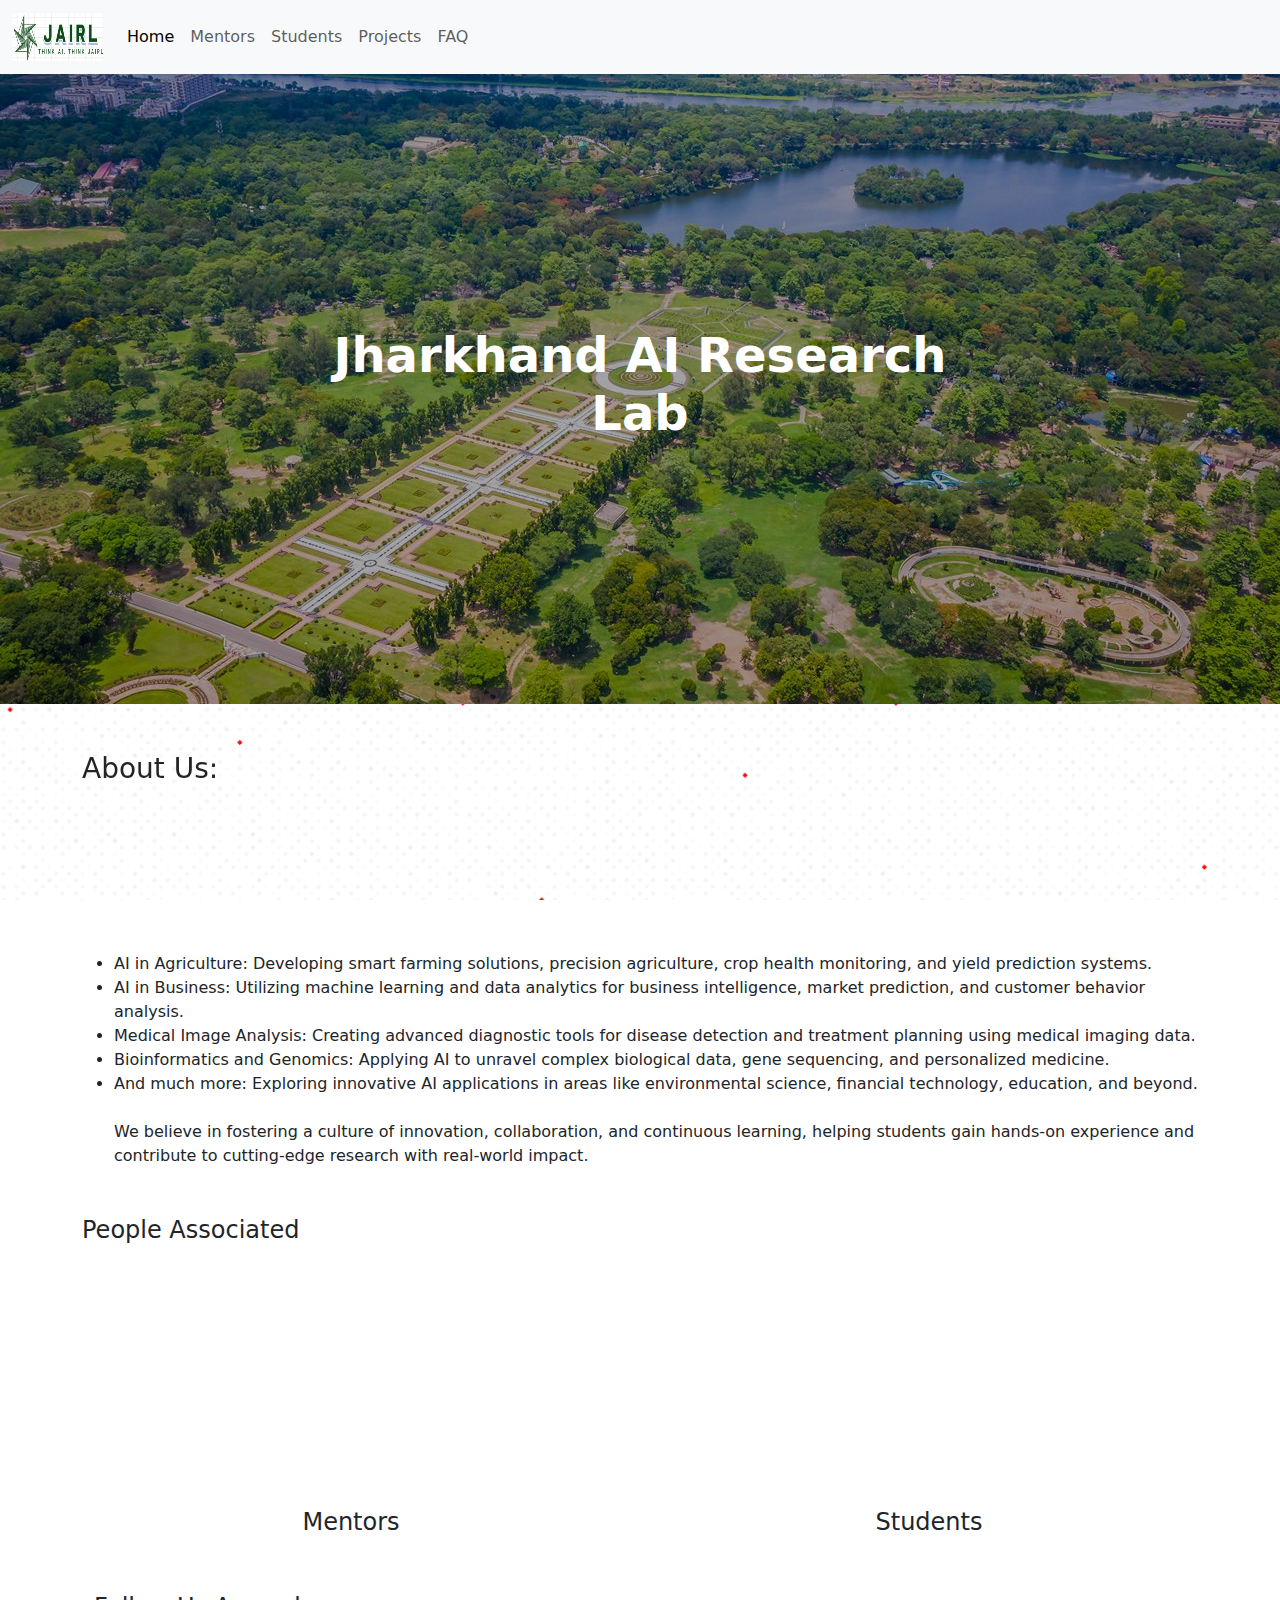
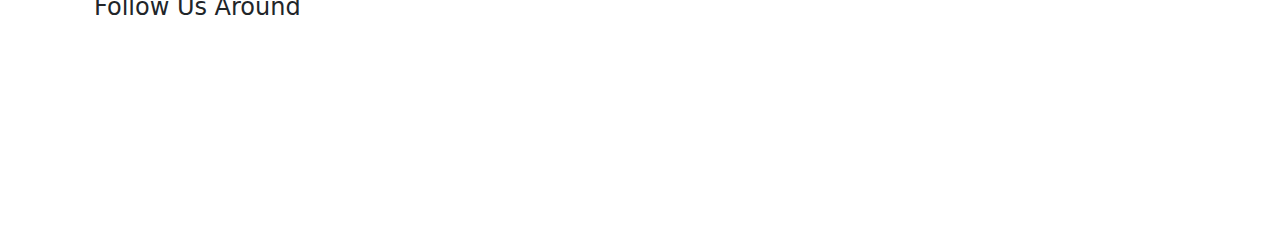
<file: index.html>
<!DOCTYPE html>
<html lang="en">
  <head>
    <meta charset="UTF-8" />
    <meta name="viewport" content="width=device-width, initial-scale=1.0" />
    <link rel="stylesheet" href="./CSS/normalize.css" />
    <link rel="stylesheet" href="./CSS/styles.css" />
    <link rel="icon" href="./images/SMAIlLOGO.png" type="image/png">
    <link
      href="https://cdn.jsdelivr.net/npm/bootstrap@5.3.3/dist/css/bootstrap.min.css"
      rel="stylesheet"
      integrity="sha384-QWTKZyjpPEjISv5WaRU9OFeRpok6YctnYmDr5pNlyT2bRjXh0JMhjY6hW+ALEwIH"
      crossorigin="anonymous"
    />
    <link href="https://unpkg.com/aos@2.3.1/dist/aos.css" rel="stylesheet" />
    <link rel="icon" type="image/x-icon" href="/images/logoNoBg.png" />
    <title>JAIRL | Home</title>
  </head>

  <body>
    <nav class="navbar navbar-expand-sm bg-body-tertiary sticky-top">
      <div class="container-fluid">
        <a class="navbar-brand" href="index.html"
          ><img src="./images/logoNoBg.png" alt="" width="91" height="48"
        /></a>
        <button
          class="navbar-toggler"
          type="button"
          data-bs-toggle="collapse"
          data-bs-target="#navbarNav"
          aria-controls="navbarNav"
          aria-expanded="false"
          aria-label="Toggle navigation"
        >
          <span class="navbar-toggler-icon"></span>
        </button>
        <div class="collapse navbar-collapse" id="navbarNav">
          <ul class="navbar-nav">
            <li class="nav-item">
              <a class="nav-link active" aria-current="page" href="index.html"
                >Home</a
              >
            </li>
            <li class="nav-item">
              <a class="nav-link" href="mentors.html">Mentors</a>
            </li>
            <li class="nav-item">
              <a class="nav-link" href="students.html">Students</a>
            </li>
			<li class="nav-item">
              <a class="nav-link" href="projects.html">Projects</a>
            </li>
            <li class="nav-item">
              <a class="nav-link" href="FAQ.html">FAQ</a>
            </li>
          </ul>
        </div>
      </div>
    </nav>
    <div class="banner-container position-relative text-center text-white">
      <img
        src="images/banner.jpg"
        class="img-fluid w-100 banner-img"
        alt="Banner"
      />
      <div
        class="banner-text position-absolute top-50 start-50 translate-middle"
      >
        <h1 class="fw-bold" style="font-size: 3rem;">Jharkhand AI Research Lab</h1>
      </div>
    </div>
    <div class="container aboutUsCont mt-5">
      <h3 class="h3" data-aos="fade-right">About Us:</h3>
      <p class="h5 lh-base" data-aos="fade-left">
       The Jharkhand AI Research Lab (JAIRL) is a collaborative, volunteer-powered initiative designed to empower students from universities across Jharkhand to explore and innovate in the rapidly evolving field of artificial intelligence. Our mission is to create a vibrant research ecosystem that bridges the gap between academia and industry by connecting passionate learners with expert mentors from around the globe.

At JAIRL, we focus on a wide range of interdisciplinary AI research, including:</p>
      <ul>
        <li>AI in Agriculture: Developing smart farming solutions, precision agriculture, crop health monitoring, and yield prediction systems.          </li>
        <li> AI in Business: Utilizing machine learning and data analytics for business intelligence, market prediction, and customer behavior analysis.</li>
        <li> Medical Image Analysis: Creating advanced diagnostic tools for disease detection and treatment planning using medical imaging data.</li>
        <li> Bioinformatics and Genomics: Applying AI to unravel complex biological data, gene sequencing, and personalized medicine.</li>
        <li> And much more: Exploring innovative AI applications in areas like environmental science, financial technology, education, and beyond.<br>
          <br>
        We believe in fostering a culture of innovation, collaboration, and continuous learning, helping students gain hands-on experience and contribute to cutting-edge research with real-world impact. </li>
      </ul>
  </div>

    <div class="container">
      <h4 class="h4 mt-5">People Associated</h4>

      <div class="row text-center align-items-center gap-3">
        <div class="col-sm">
          <p class="percentage" data-aos="zoom-out-right">
            8+
          </p>
          <h4 class="h4">Mentors</h4>
        </div>
        <div class="col-sm"> <p class="percentage"  data-aos="zoom-out-left"> 
         12+
        </p>
        <h4 class="h4">Students</h4></div>
        
    </div>
    <div class="socials container">
      <h4 class="h4 mt-5">Follow Us Around</h4>

      <div class="row text-center align-items-center justify-content-center gap-3">
        <div class="col-sm text-center align-items-center justify-content-center" data-aos="zoom-in">
          
        
              <img src="./images/linkedIn.png" width="150" alt="" />
              <p class="h4 mt-2">LinkedIn</p>
              <a href="https://www.linkedin.com/company/jharkhand-ai-research-lab/" class="socialLink">JAIRL</a>
            
         
        </div>
       
        
      </div>
    </div>
  </body>
  <script
    src="https://cdn.jsdelivr.net/npm/bootstrap@5.3.3/dist/js/bootstrap.bundle.min.js"
    integrity="sha384-YvpcrYf0tY3lHB60NNkmXc5s9fDVZLESaAA55NDzOxhy9GkcIdslK1eN7N6jIeHz"
    crossorigin="anonymous"
  ></script>
  <script src="https://unpkg.com/aos@2.3.1/dist/aos.js"></script>
  <script>
    
    AOS.init();
  </script>
  
</html>
</file>
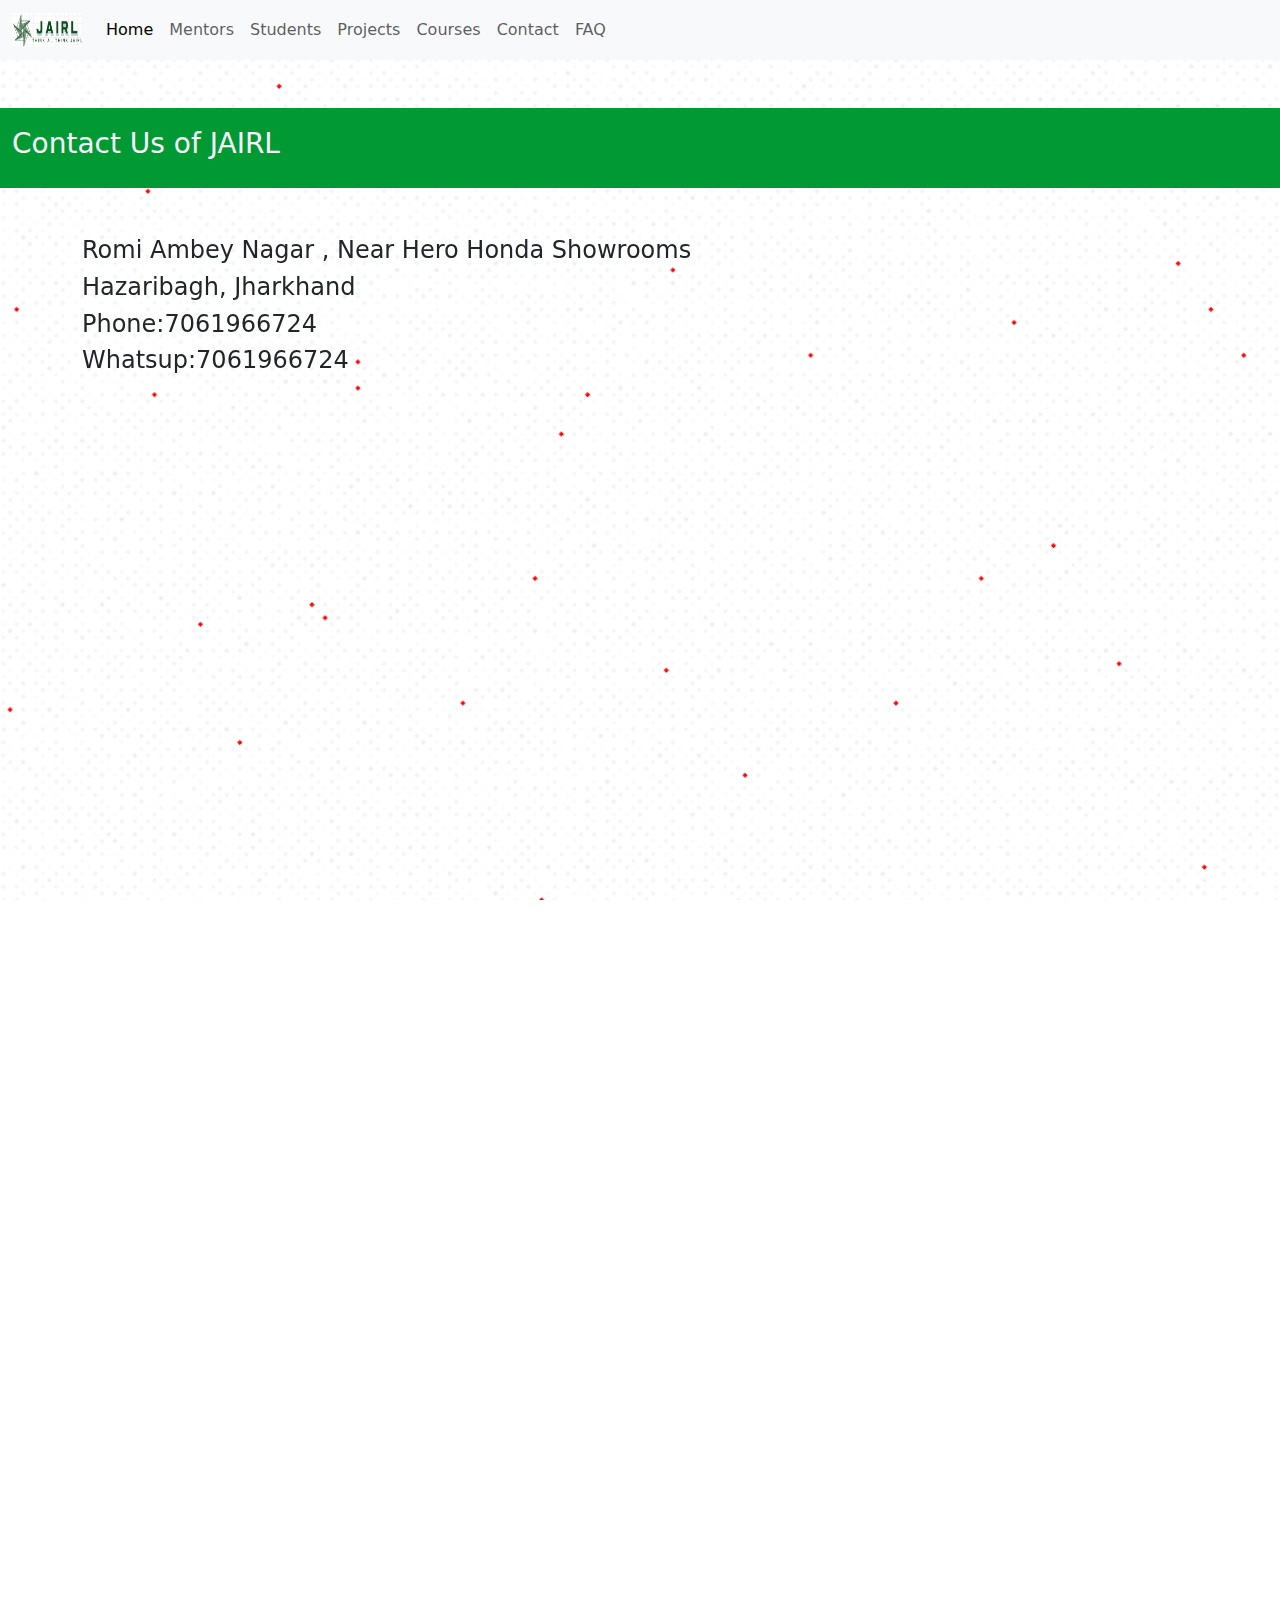
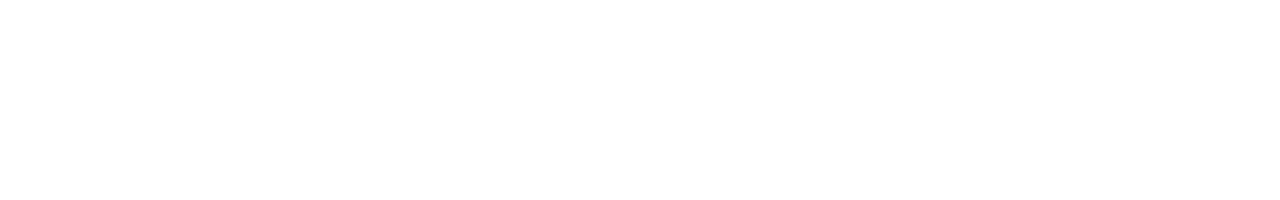
<file: contactus.html>
<!DOCTYPE html>
<html lang="en">
  <head>
    <meta charset="UTF-8" />
    <meta name="viewport" content="width=device-width, initial-scale=1.0" />
    <link rel="stylesheet" href="./CSS/normalize.css" />
    <link rel="stylesheet" href="./CSS/styles.css" />
    <link
      href="https://cdn.jsdelivr.net/npm/bootstrap@5.3.3/dist/css/bootstrap.min.css"
      rel="stylesheet"
      integrity="sha384-QWTKZyjpPEjISv5WaRU9OFeRpok6YctnYmDr5pNlyT2bRjXh0JMhjY6hW+ALEwIH"
      crossorigin="anonymous"
    />
    <link href="https://unpkg.com/aos@2.3.1/dist/aos.css" rel="stylesheet" />
    <link rel="icon" type="image/x-icon" href="/images/logoNoBg.png" />
    <title>JAIRL | FAQ</title>
  </head>

  <body>
    <nav class="navbar navbar-expand-sm bg-body-tertiary sticky-top">
      <div class="container-fluid">
        <a class="navbar-brand" href="index.html"
          ><img src="./images/logoNoBg.png" alt="" width="70" height="34"
        /></a>
        <button
          class="navbar-toggler"
          type="button"
          data-bs-toggle="collapse"
          data-bs-target="#navbarNav"
          aria-controls="navbarNav"
          aria-expanded="false"
          aria-label="Toggle navigation"
        >
          <span class="navbar-toggler-icon"></span>
        </button>
        <div class="collapse navbar-collapse" id="navbarNav">
          <ul class="navbar-nav">
            <li class="nav-item">
              <a class="nav-link active" aria-current="page" href="index.html"
                >Home</a
              >
            </li>
            <li class="nav-item">
              <a class="nav-link" href="mentors.html">Mentors</a>
            </li>
            <li class="nav-item">
              <a class="nav-link" href="students.html">Students</a>
            </li>
			<li class="nav-item">
              <a class="nav-link" href="projects.html">Projects</a>
            </li>
			<li class="nav-item">
              <a class="nav-link" href="courses.html">Courses</a>
            </li>
			<li class="nav-item">
              <a class="nav-link" href="contactus.html">Contact</a>
            </li>
            <li class="nav-item">
              <a class="nav-link" href="FAQ.html">FAQ</a>
            </li>
          </ul>
        </div>
      </div>
    </nav>
   
    <div class="seperator mt-5" data-aos="fade-right">
      <div class="container row align-items-center">
        <h3 class="h3 text-light">Contact Us of  JAIRL</h3>
      </div>
    </div>
    <div class="container mt-5">
      <h6 class="h4" data-aos="fade-right">Romi Ambey Nagar , Near Hero Honda Showrooms</h6>
	  <h6 class="h4" data-aos="fade-right">Hazaribagh, Jharkhand</h6>
	  <h6 class="h4" data-aos="fade-right">Phone:7061966724</h6>
	  <h6 class="h4" data-aos="fade-right">Whatsup:7061966724</h6>
      <p data-aos="fade-left">
       
      </p>
    </div>
    
    
	
    
  </body>
  <script
    src="https://cdn.jsdelivr.net/npm/bootstrap@5.3.3/dist/js/bootstrap.bundle.min.js"
    integrity="sha384-YvpcrYf0tY3lHB60NNkmXc5s9fDVZLESaAA55NDzOxhy9GkcIdslK1eN7N6jIeHz"
    crossorigin="anonymous"
  ></script>
  <script src="https://unpkg.com/aos@2.3.1/dist/aos.js"></script>
  <script>
    AOS.init();
  </script>
</html>
</file>
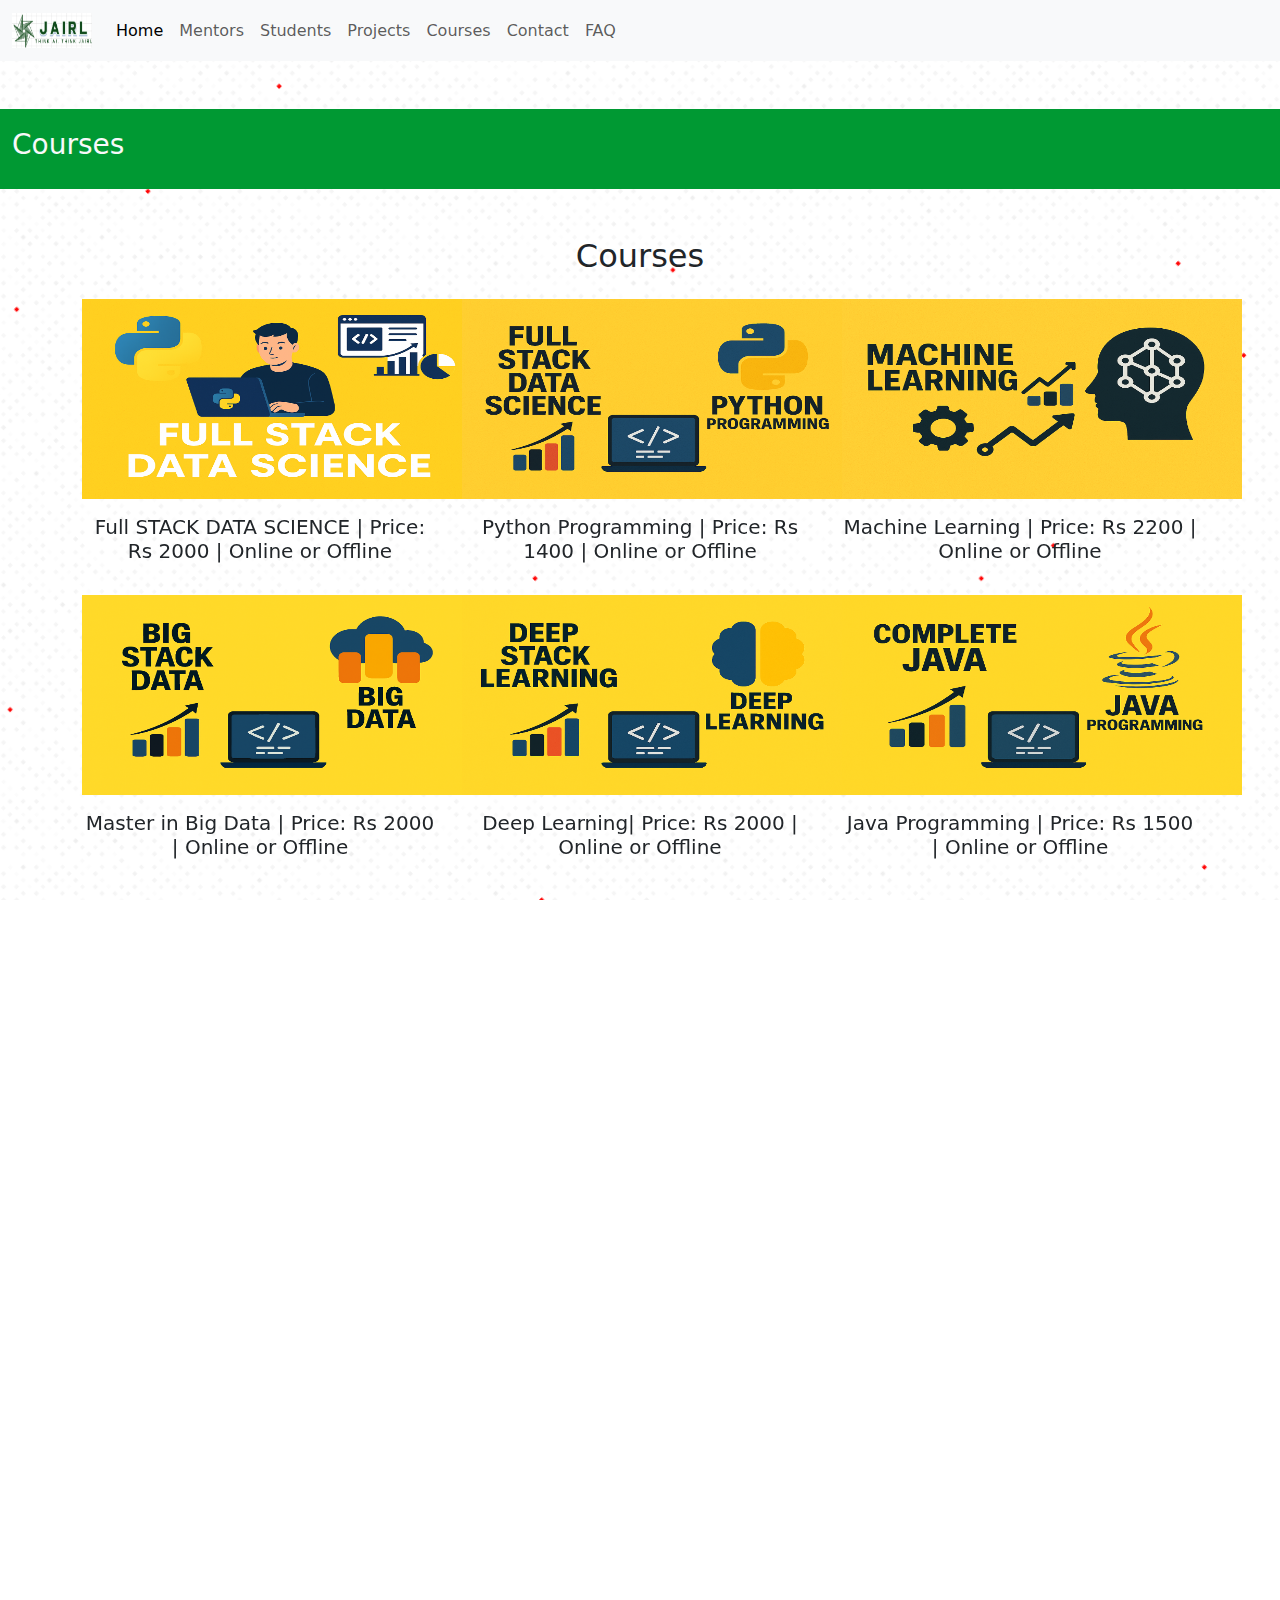
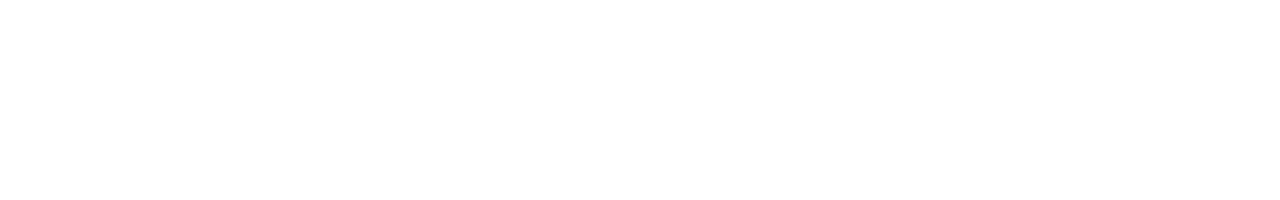
<file: courses.html>
<!DOCTYPE html>
<html lang="en">
  <head>
    <meta charset="UTF-8" />
    <meta name="viewport" content="width=device-width, initial-scale=1.0" />
    <link rel="stylesheet" href="./CSS/normalize.css" />
    <link rel="stylesheet" href="./CSS/styles.css" />
    <link
      href="https://cdn.jsdelivr.net/npm/bootstrap@5.3.3/dist/css/bootstrap.min.css"
      rel="stylesheet"
      integrity="sha384-QWTKZyjpPEjISv5WaRU9OFeRpok6YctnYmDr5pNlyT2bRjXh0JMhjY6hW+ALEwIH"
      crossorigin="anonymous"
    />
    <link href="https://unpkg.com/aos@2.3.1/dist/aos.css" rel="stylesheet" />
    <link rel="icon" type="image/x-icon" href="/images/logoNoBg.png" />
    <title>JAIRL | Courses</title>
  </head>

  <body>
    <nav class="navbar navbar-expand-sm bg-body-tertiary sticky-top">
      <div class="container-fluid">
        <a class="navbar-brand" href="index.html"
          ><img src="./images/logoNoBg.png" alt="" width="80" height="35"
        /></a>
        <button
          class="navbar-toggler"
          type="button"
          data-bs-toggle="collapse"
          data-bs-target="#navbarNav"
          aria-controls="navbarNav"
          aria-expanded="false"
          aria-label="Toggle navigation"
        >
          <span class="navbar-toggler-icon"></span>
        </button>
        <div class="collapse navbar-collapse" id="navbarNav">
          <ul class="navbar-nav">
            <li class="nav-item">
              <a class="nav-link active" aria-current="page" href="index.html"
                >Home</a
              >
            </li>
            <li class="nav-item">
              <a class="nav-link" href="mentors.html">Mentors</a>
            </li>
            <li class="nav-item">
              <a class="nav-link" href="students.html">Students</a>
            </li>
			<li class="nav-item">
              <a class="nav-link" href="projects.html">Projects</a>
            </li>
			<li class="nav-item">
              <a class="nav-link" href="courses.html">Courses</a>
            </li>
			<li class="nav-item">
              <a class="nav-link" href="contactus.html">Contact</a>
            </li>
            <li class="nav-item">
              <a class="nav-link" href="FAQ.html">FAQ</a>
            </li>
          </ul>
        </div>
      </div>
    </nav>
   
    <div class="seperator mt-5" data-aos="fade-right">
      <div class="container row align-items-center">
        <h3 class="h3 text-light">Courses</h3>
      </div>
    </div>
    
	
	
		
		
		</div>
		<div class="container mt-5">
      <h2 class="text-center mb-4">Courses</h2>
      <div class="row justify-content-center">
        <div class="col-md-4 text-center mb-4" data-aos="fade-right">
          <img
            src="images/courses/data science.png" height="200" width="400"
            
            alt="A Full Stack Data Science Course"
          />
          <a
            class="mentor-profile-link h5"
            href="#"
          >
            <h5 class="mt-3">Full STACK DATA SCIENCE | Price: Rs 2000 | Online or Offline </h5>
          </a>
          
        </div>
        <div class="col-md-4 text-center mb-4" data-aos="zoom-in-up">
          <img
            src="images/courses/Python.png" height="200" width="400"
            
            alt="Deep transfer learning techniques-based automated classification and detection of pulmonary fibrosis from chest CT images"
          />
          <a
            class="mentor-profile-link h5"
            href="#"
          >
            <h5 class="mt-3">Python Programming <span class="mt-3">| Price: Rs 1400 | Online or Offline </span></h5>
            </a>        </div>
        <div class="col-md-4 text-center mb-4" data-aos="fade-left">
          <img
            src="images/courses/machinelearning.png" height="200" width="400"
            
            alt="Type-2-Diabetes-Mellitus-T2DM-Risk-Predictor"
          />
          <a
            class="mentor-profile-link h5"
            href="#"
          >
            <h5 class="mt-3">Machine Learning <span class="mt-3">| Price: Rs 2200 | Online or Offline </span></h5>
            </a>        </div>
        
        
        
        
        
      </div>
	  
	  <div class="row justify-content-center">
        <div class="col-md-4 text-center mb-4" data-aos="fade-right">
          <img
            src="images/courses/BigData.png" height="200" width="400"
            
            alt="An E-Commerce based Web Portal to Support Customize Clothes for Obese People"
          />
          <a
            class="mentor-profile-link h5"
            href="#"
          >
            <h5 class="mt-3">Master in Big Data <span class="mt-3">| Price: Rs 2000 | Online or Offline </span></h5>
            </a>        </div>
        <div class="col-md-4 text-center mb-4" data-aos="zoom-in-up">
          <img
            src="images/courses/deeplearning.png" height="200" width="400"
            
            alt="A Hybrid Feature Selection Approach to Screen a Novel Set of Blood Biomarkers for Early COVID-19 Mortality Prediction"
          />
          <a
            class="mentor-profile-link h5"
            href="#"
          >
            <h5 class="mt-3">Deep Learning<span class="mt-3">| Price: Rs 2000 | Online or Offline </span></h5>
            </a>        </div>
        <div class="col-md-4 text-center mb-4" data-aos="fade-left">
          <img
            src="images/courses/java.png" height="200" width="400"
            
            alt="A Hybrid Machine Learning Approach to Screen Optimal
Predictors for the Classification of Primary Breast Tumors from
Gene Expression Microarray Data"
          />
          <a
            class="mentor-profile-link h5"
            href="#"
          >
            <h5 class="mt-3">Java Programming <span class="mt-3">| Price: Rs 1500 | Online or Offline </span></h5>
            </a>        </div>
        
        
        
        
        
      </div>
    </div>
    
  </body>
  <script
    src="https://cdn.jsdelivr.net/npm/bootstrap@5.3.3/dist/js/bootstrap.bundle.min.js"
    integrity="sha384-YvpcrYf0tY3lHB60NNkmXc5s9fDVZLESaAA55NDzOxhy9GkcIdslK1eN7N6jIeHz"
    crossorigin="anonymous"
  ></script>
  <script src="https://unpkg.com/aos@2.3.1/dist/aos.js"></script>
  <script>
    AOS.init();
  </script>
</html>
</file>
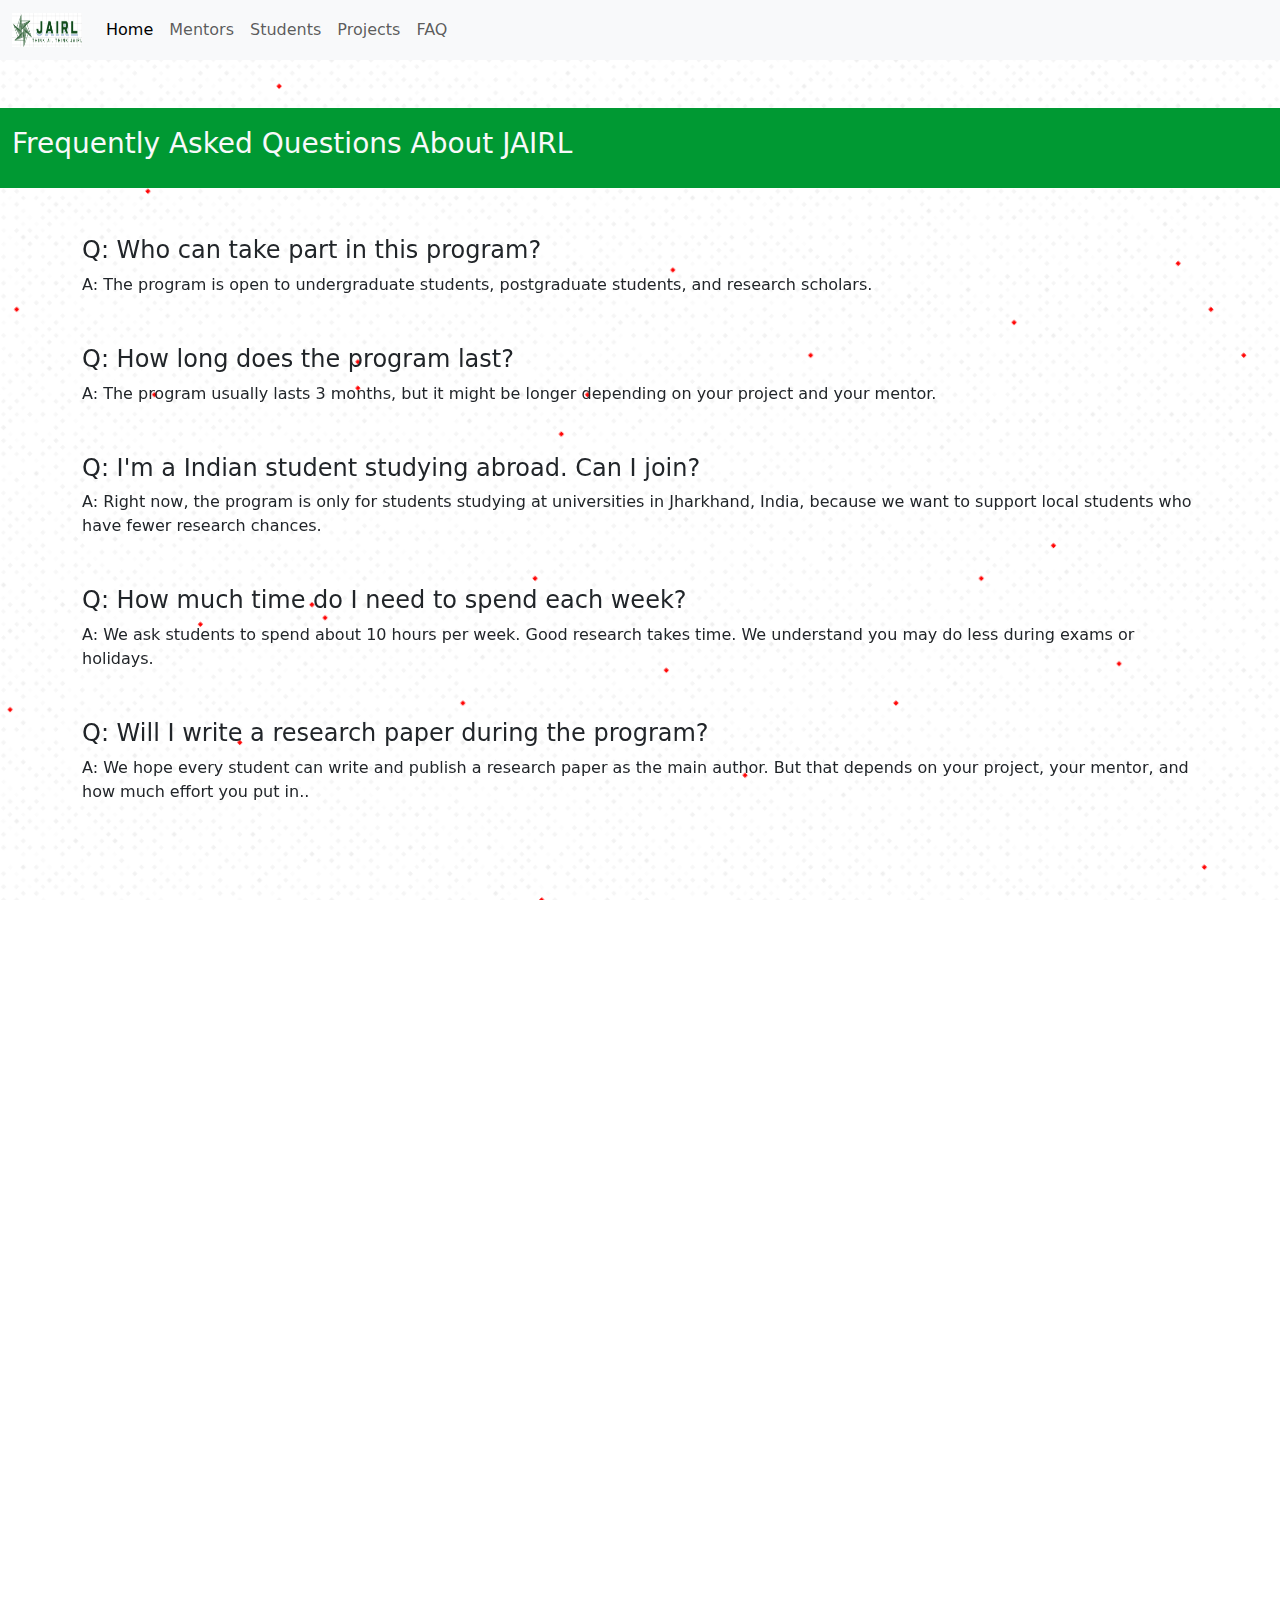
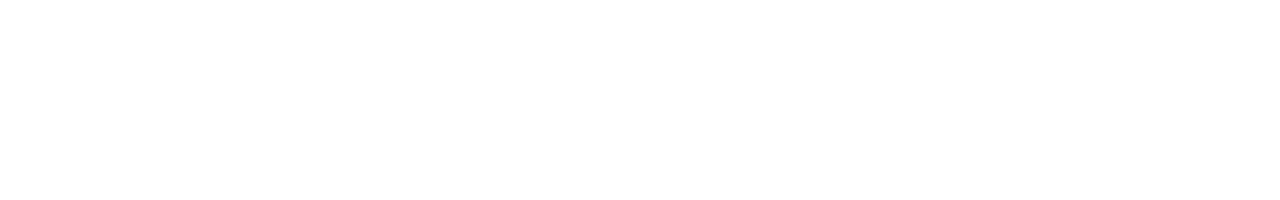
<file: FAQ.html>
<!DOCTYPE html>
<html lang="en">
  <head>
    <meta charset="UTF-8" />
    <meta name="viewport" content="width=device-width, initial-scale=1.0" />
    <link rel="stylesheet" href="./CSS/normalize.css" />
    <link rel="stylesheet" href="./CSS/styles.css" />
    <link
      href="https://cdn.jsdelivr.net/npm/bootstrap@5.3.3/dist/css/bootstrap.min.css"
      rel="stylesheet"
      integrity="sha384-QWTKZyjpPEjISv5WaRU9OFeRpok6YctnYmDr5pNlyT2bRjXh0JMhjY6hW+ALEwIH"
      crossorigin="anonymous"
    />
    <link href="https://unpkg.com/aos@2.3.1/dist/aos.css" rel="stylesheet" />
    <link rel="icon" type="image/x-icon" href="/images/logoNoBg.png" />
    <title>JAIRL | FAQ</title>
  </head>

  <body>
    <nav class="navbar navbar-expand-sm bg-body-tertiary sticky-top">
      <div class="container-fluid">
        <a class="navbar-brand" href="index.html"
          ><img src="./images/logoNoBg.png" alt="" width="70" height="34"
        /></a>
        <button
          class="navbar-toggler"
          type="button"
          data-bs-toggle="collapse"
          data-bs-target="#navbarNav"
          aria-controls="navbarNav"
          aria-expanded="false"
          aria-label="Toggle navigation"
        >
          <span class="navbar-toggler-icon"></span>
        </button>
        <div class="collapse navbar-collapse" id="navbarNav">
          <ul class="navbar-nav">
            <li class="nav-item">
              <a class="nav-link active" aria-current="page" href="index.html"
                >Home</a
              >
            </li>
            <li class="nav-item">
              <a class="nav-link" href="mentors.html">Mentors</a>
            </li>
            <li class="nav-item">
              <a class="nav-link" href="students.html">Students</a>
            </li>
			<li class="nav-item">
              <a class="nav-link" href="projects.html">Projects</a>
            </li>
            <li class="nav-item">
              <a class="nav-link" href="FAQ.html">FAQ</a>
            </li>
          </ul>
        </div>
      </div>
    </nav>
   
    <div class="seperator mt-5" data-aos="fade-right">
      <div class="container row align-items-center">
        <h3 class="h3 text-light">Frequently Asked Questions About JAIRL</h3>
      </div>
    </div>
    <div class="container mt-5">
      <h6 class="h4" data-aos="fade-right">Q: Who can take part in this program?</h6>
      <p data-aos="fade-left">
        A: The program is open to undergraduate students, postgraduate students, and research scholars.
      </p>
    </div>
    <div class="container my-5">
      <h6 class="h4" data-aos="fade-right">Q: How long does the program last?</h6>
      <p data-aos="fade-left">
        A: The program usually lasts 3 months, but it might be longer depending on your project and your mentor.
      </p>
    </div>
    <div class="container my-5">
      <h6 class="h4" data-aos="fade-right">
        Q: I'm a Indian student studying abroad. Can I join?

      </h6>
      <p data-aos="fade-left">
        A: Right now, the program is only for students studying at universities in Jharkhand, India, because we want to support local students who have fewer research chances.
      </p>
    </div>
	<div class="container my-5">
      <h6 class="h4" data-aos="fade-right">
        Q: How much time do I need to spend each week?
      </h6>
      <p data-aos="fade-left">
        A: We ask students to spend about 10 hours per week. Good research takes time. We understand you may do less during exams or holidays.
      </p>
    </div>
    <div class="container my-5">
      <h6 class="h4" data-aos="fade-right">
        Q: Will I write a research paper during the program?
      </h6>
      <p data-aos="fade-left">
        A: We hope every student can write and publish a research paper as the main author. But that depends on your project, your mentor, and how much effort you put in..
      </p>
    </div>
  </body>
  <script
    src="https://cdn.jsdelivr.net/npm/bootstrap@5.3.3/dist/js/bootstrap.bundle.min.js"
    integrity="sha384-YvpcrYf0tY3lHB60NNkmXc5s9fDVZLESaAA55NDzOxhy9GkcIdslK1eN7N6jIeHz"
    crossorigin="anonymous"
  ></script>
  <script src="https://unpkg.com/aos@2.3.1/dist/aos.js"></script>
  <script>
    AOS.init();
  </script>
</html>
</file>
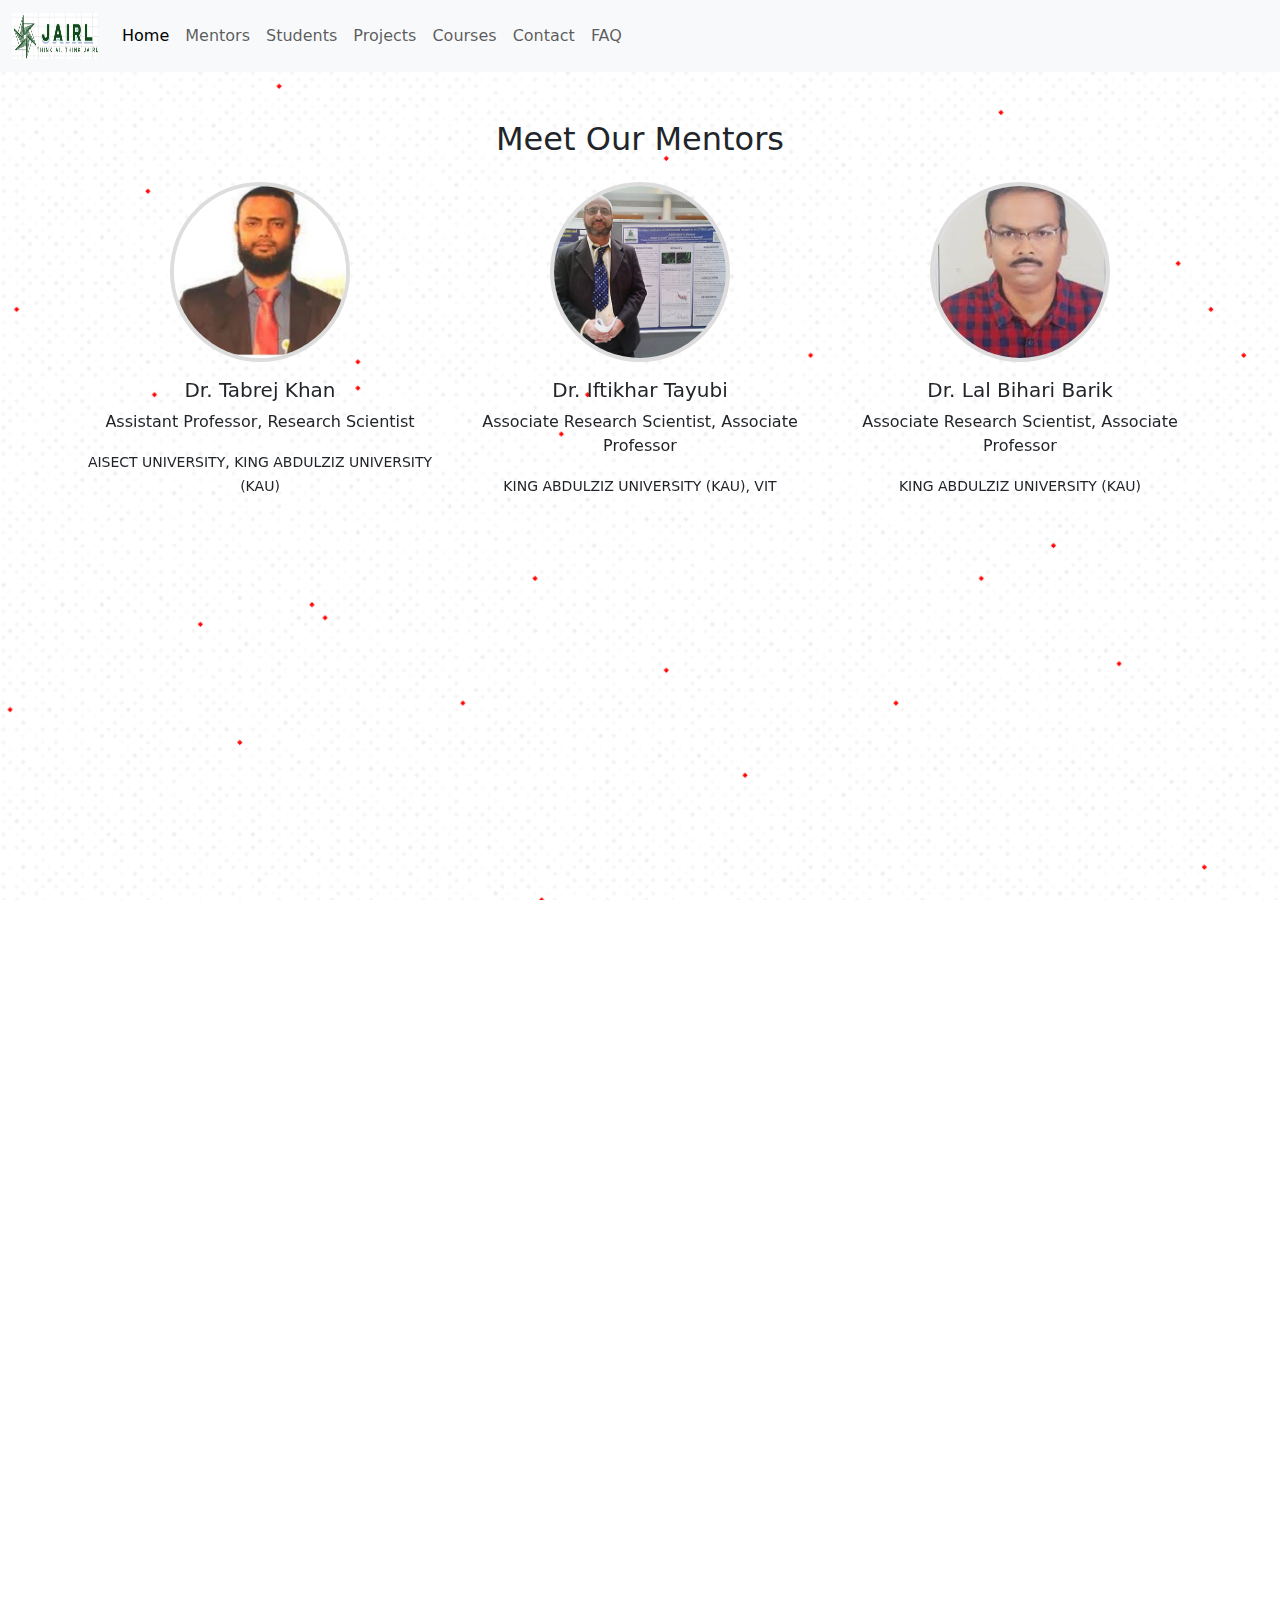
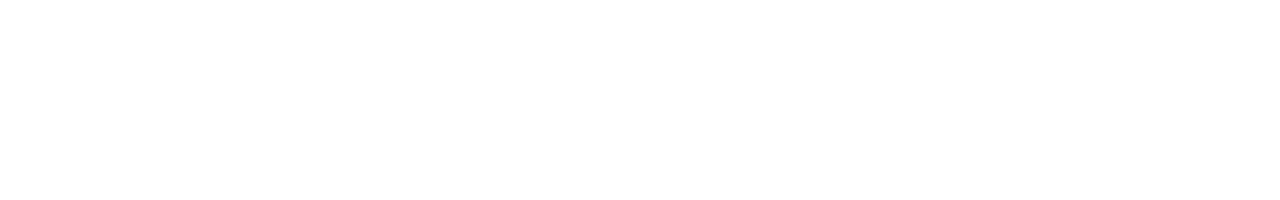
<file: mentors.html>
<!DOCTYPE html>
<html lang="en">
  <head>
    <meta charset="UTF-8" />
    <meta name="viewport" content="width=device-width, initial-scale=1.0" />
    <link rel="stylesheet" href="./CSS/normalize.css" />
    <link rel="stylesheet" href="./CSS/styles.css" />
    <link
      href="https://cdn.jsdelivr.net/npm/bootstrap@5.3.3/dist/css/bootstrap.min.css"
      rel="stylesheet"
      integrity="sha384-QWTKZyjpPEjISv5WaRU9OFeRpok6YctnYmDr5pNlyT2bRjXh0JMhjY6hW+ALEwIH"
      crossorigin="anonymous"
    />
    <link href="https://unpkg.com/aos@2.3.1/dist/aos.css" rel="stylesheet" />
    <link rel="icon" type="image/x-icon" href="/images/logoNoBg.png" />
    <title>JAIRL | Mentors</title>
  </head>

  <body>
    <nav class="navbar navbar-expand-sm bg-body-tertiary sticky-top">
      <div class="container-fluid">
        <a class="navbar-brand" href="index.html"
          ><img src="./images/logoNoBg.png" alt="" width="86" height="46"
        /></a>
        <button
          class="navbar-toggler"
          type="button"
          data-bs-toggle="collapse"
          data-bs-target="#navbarNav"
          aria-controls="navbarNav"
          aria-expanded="false"
          aria-label="Toggle navigation"
        >
          <span class="navbar-toggler-icon"></span>
        </button>
        <div class="collapse navbar-collapse" id="navbarNav">
          <ul class="navbar-nav">
            <li class="nav-item">
              <a class="nav-link active" aria-current="page" href="index.html"
                >Home</a
              >
            </li>
            <li class="nav-item">
              <a class="nav-link" href="mentors.html">Mentors</a>
            </li>
            <li class="nav-item">
              <a class="nav-link" href="students.html">Students</a>
            </li>
			<li class="nav-item">
              <a class="nav-link" href="projects.html">Projects</a>
            </li>
			<li class="nav-item">
              <a class="nav-link" href="courses.html">Courses</a>
            </li>
			<li class="nav-item">
              <a class="nav-link" href="contactus.html">Contact</a>
            </li>
            <li class="nav-item">
              <a class="nav-link" href="FAQ.html">FAQ</a>
            </li>
          </ul>
        </div>
      </div>
    </nav>
    <div class="container mt-5">
      <h2 class="text-center mb-4">Meet Our Mentors</h2>
      <div class="row justify-content-center">
        <div class="col-md-4 text-center mb-4" data-aos="fade-right">
          <img
            src="images/DrTabrej.png"
            class="rounded-circle mentor-img"
            alt="Dr. Tabrej Khan"
          />
          <a
            class="mentor-profile-link h5"
            href="https://scholar.google.com/citations?user=w8nyAIAAAAAJ&hl=en"
          >
            <h5 class="mt-3">Dr. Tabrej Khan</h5>
          </a>
          <p>Assistant Professor, Research Scientist </p>
          <p><small>AISECT UNIVERSITY, KING ABDULZIZ UNIVERSITY (KAU)</small></p>
        </div>
        <div class="col-md-4 text-center mb-4" data-aos="zoom-in-up">
          <img
            src="images/mentors/Dr Iffthikhar.png"
            class="rounded-circle mentor-img"
            alt="Dr. Iftikhar Tayubi"
          />
          <a
            class="mentor-profile-link h5"
            href="https://scholar.google.com/citations?hl=en&user=eZvAHugAAAAJ&view_op=list_works&sortby=pubdate"
          >
            <h5 class="mt-3">Dr. Iftikhar Tayubi</h5>
          </a>
          <p>Associate Research Scientist, Associate Professor</p>
          <p><small>KING ABDULZIZ UNIVERSITY (KAU), VIT</small></p>
        </div>
        <div class="col-md-4 text-center mb-4" data-aos="fade-left">
          <img
            src="images/mentors/Dr.Lal.png"
            class="rounded-circle mentor-img"
            alt="Dr. Lal Bihari Barik"
          />
          <a
            class="mentor-profile-link h5"
            href="https://scholar.google.com/citations?user=kILVlS0AAAAJ&hl=en"
          >
            <h5 class="mt-3">Dr. Lal Bihari Barik</h5>
          </a>
          <p>Associate Research Scientist, Associate Professor</p>
          <p><small>KING ABDULZIZ UNIVERSITY (KAU)</small></p>
        </div>
        
        
        
        
        
      </div>
    </div>
  </body>
  <script
    src="https://cdn.jsdelivr.net/npm/bootstrap@5.3.3/dist/js/bootstrap.bundle.min.js"
    integrity="sha384-YvpcrYf0tY3lHB60NNkmXc5s9fDVZLESaAA55NDzOxhy9GkcIdslK1eN7N6jIeHz"
    crossorigin="anonymous"
  ></script>
  <script src="https://unpkg.com/aos@2.3.1/dist/aos.js"></script>
  <script>
    AOS.init();
  </script>
</html>
</file>
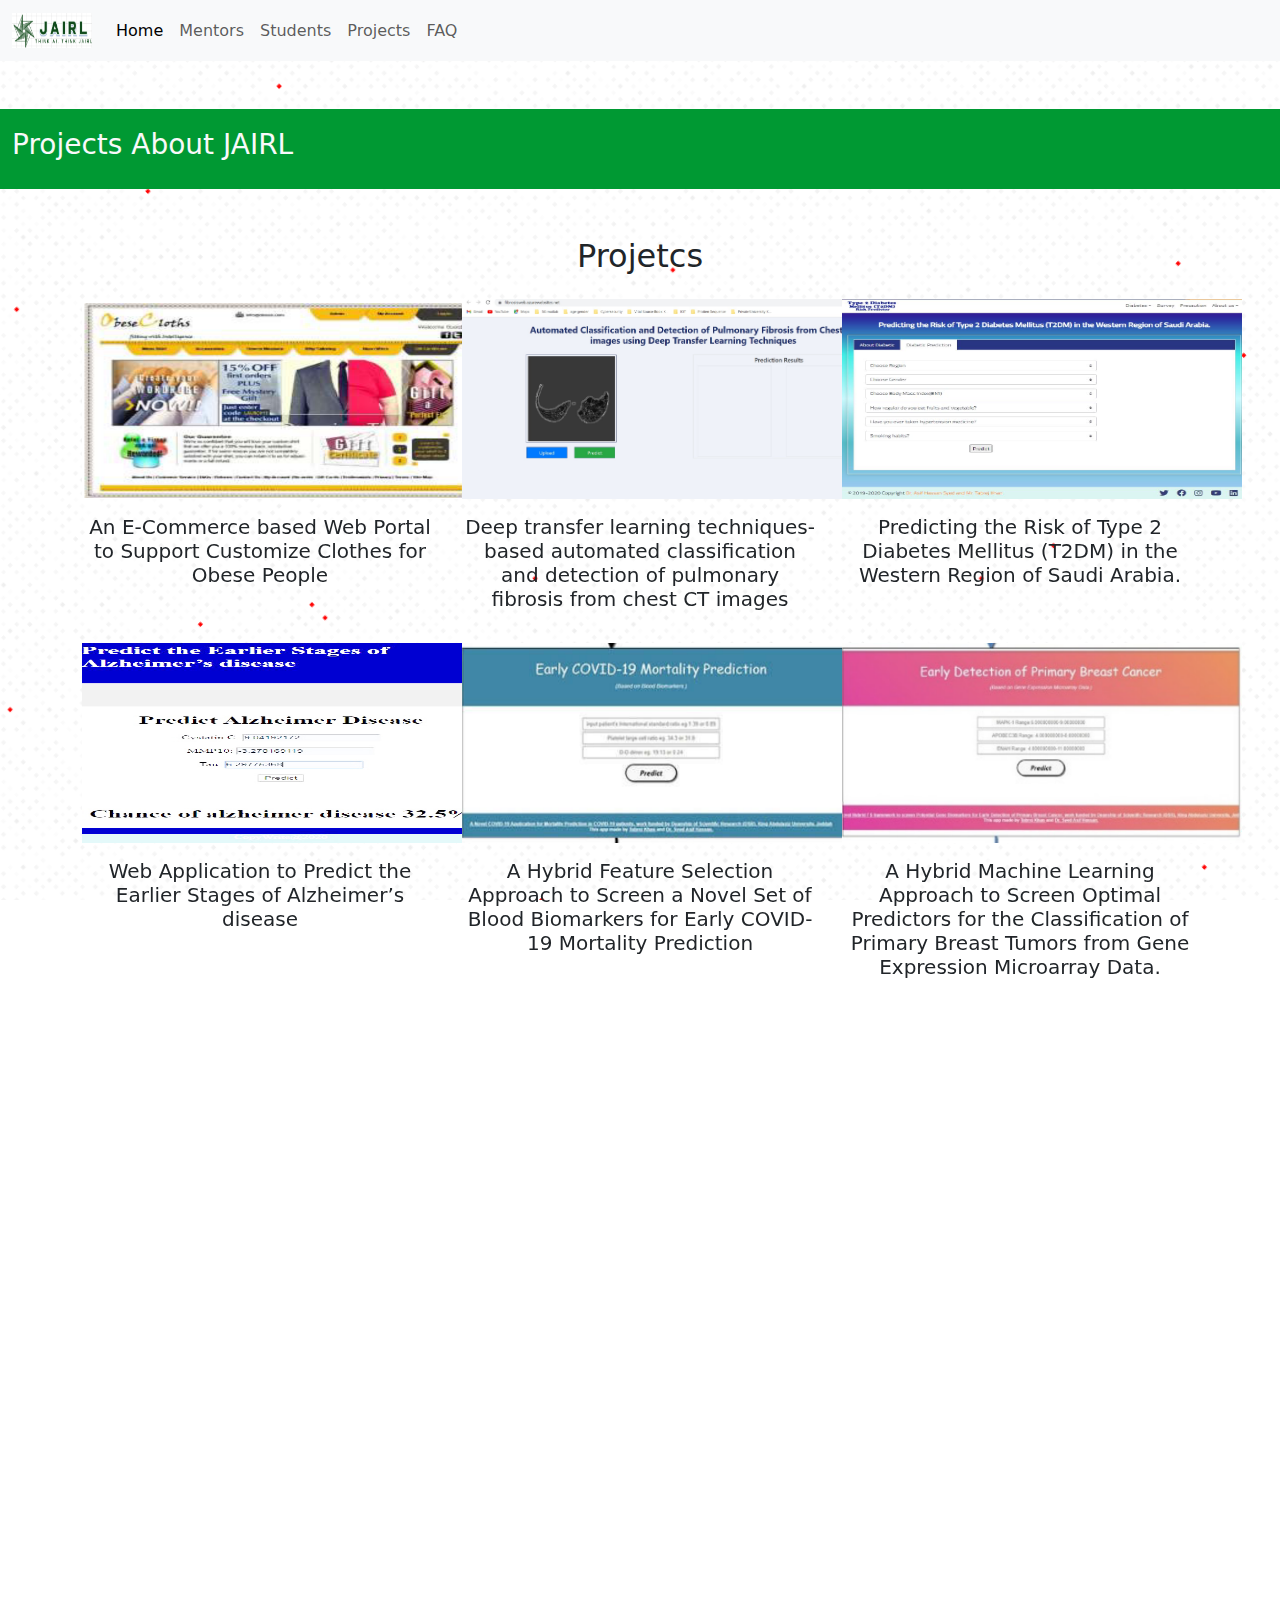
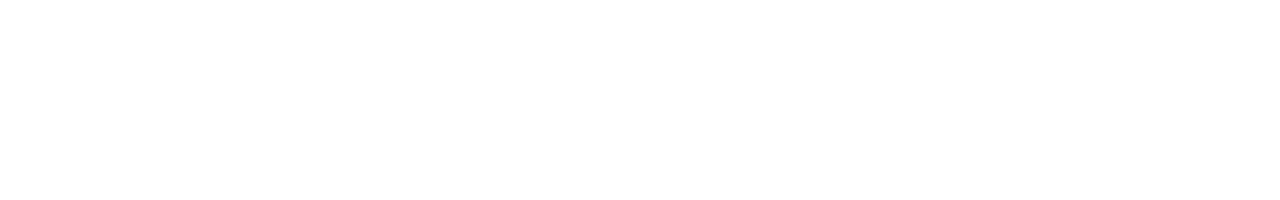
<file: projects.html>
<!DOCTYPE html>
<html lang="en">
  <head>
    <meta charset="UTF-8" />
    <meta name="viewport" content="width=device-width, initial-scale=1.0" />
    <link rel="stylesheet" href="./CSS/normalize.css" />
    <link rel="stylesheet" href="./CSS/styles.css" />
    <link
      href="https://cdn.jsdelivr.net/npm/bootstrap@5.3.3/dist/css/bootstrap.min.css"
      rel="stylesheet"
      integrity="sha384-QWTKZyjpPEjISv5WaRU9OFeRpok6YctnYmDr5pNlyT2bRjXh0JMhjY6hW+ALEwIH"
      crossorigin="anonymous"
    />
    <link href="https://unpkg.com/aos@2.3.1/dist/aos.css" rel="stylesheet" />
    <link rel="icon" type="image/x-icon" href="/images/logoNoBg.png" />
    <title>JAIRL | PROJECTS</title>
  </head>

  <body>
    <nav class="navbar navbar-expand-sm bg-body-tertiary sticky-top">
      <div class="container-fluid">
        <a class="navbar-brand" href="index.html"
          ><img src="./images/logoNoBg.png" alt="" width="80" height="35"
        /></a>
        <button
          class="navbar-toggler"
          type="button"
          data-bs-toggle="collapse"
          data-bs-target="#navbarNav"
          aria-controls="navbarNav"
          aria-expanded="false"
          aria-label="Toggle navigation"
        >
          <span class="navbar-toggler-icon"></span>
        </button>
        <div class="collapse navbar-collapse" id="navbarNav">
          <ul class="navbar-nav">
            <li class="nav-item">
              <a class="nav-link active" aria-current="page" href="index.html"
                >Home</a
              >
            </li>
            <li class="nav-item">
              <a class="nav-link" href="mentors.html">Mentors</a>
            </li>
            <li class="nav-item">
              <a class="nav-link" href="students.html">Students</a>
            </li>
			<li class="nav-item">
              <a class="nav-link" href="projects.html">Projects</a>
            </li>
            <li class="nav-item">
              <a class="nav-link" href="FAQ.html">FAQ</a>
            </li>
          </ul>
        </div>
      </div>
    </nav>
   
    <div class="seperator mt-5" data-aos="fade-right">
      <div class="container row align-items-center">
        <h3 class="h3 text-light">Projects About JAIRL</h3>
      </div>
    </div>
    
	
	
		
		
		</div>
		<div class="container mt-5">
      <h2 class="text-center mb-4">Projetcs</h2>
      <div class="row justify-content-center">
        <div class="col-md-4 text-center mb-4" data-aos="fade-right">
          <img
            src="images/projects/obesecloths.png" height="200" width="400"
            
            alt="An E-Commerce based Web Portal to Support Customize Clothes for Obese People"
          />
          <a
            class="mentor-profile-link h5"
            href="https://www.vfast.org/journals/index.php/VTSE/article/view/444/pdf_5"
          >
            <h5 class="mt-3">An E-Commerce based Web Portal to Support Customize Clothes for Obese People</h5>
          </a>
          
        </div>
        <div class="col-md-4 text-center mb-4" data-aos="zoom-in-up">
          <img
            src="images/projects/UploadFibronosis.jpg" height="200" width="400"
            
            alt="Deep transfer learning techniques-based automated classification and detection of pulmonary fibrosis from chest CT images"
          />
          <a
            class="mentor-profile-link h5"
            href="https://www.mdpi.com/2227-9717/11/2/443"
          >
            <h5 class="mt-3">Deep transfer learning techniques-based automated classification and detection of pulmonary fibrosis from chest CT images</h5>
          </a>
         
        </div>
        <div class="col-md-4 text-center mb-4" data-aos="fade-left">
          <img
            src="images/projects/predictionpage.jpg" height="200" width="400"
            
            alt="Type-2-Diabetes-Mellitus-T2DM-Risk-Predictor"
          />
          <a
            class="mentor-profile-link h5"
            href="https://ieeexplore.ieee.org/stamp/stamp.jsp?arnumber=9245498"
          >
            <h5 class="mt-3">Predicting the Risk of Type 2 Diabetes Mellitus (T2DM) in the Western Region of Saudi Arabia.</h5>
          </a>
          
        </div>
        
        
        
        
        
      </div>
	  
	  <div class="row justify-content-center">
        <div class="col-md-4 text-center mb-4" data-aos="fade-right">
          <img
            src="images/projects/Alz.jpg" height="200" width="400"
            
            alt="An E-Commerce based Web Portal to Support Customize Clothes for Obese People"
          />
          <a
            class="mentor-profile-link h5"
            href="https://ieeexplore.ieee.org/stamp/stamp.jsp?arnumber=9288747"
          >
            <h5 class="mt-3">Web Application to Predict the Earlier Stages of Alzheimer’s disease</h5>
          </a>
          
        </div>
        <div class="col-md-4 text-center mb-4" data-aos="zoom-in-up">
          <img
            src="images/projects/covid.png" height="200" width="400"
            
            alt="A Hybrid Feature Selection Approach to Screen a Novel Set of Blood Biomarkers for Early COVID-19 Mortality Prediction"
          />
          <a
            class="mentor-profile-link h5"
            href="https://www.mdpi.com/2075-4418/12/7/1604"
          >
            <h5 class="mt-3">A Hybrid Feature Selection Approach to Screen a Novel Set of Blood Biomarkers for Early COVID-19 Mortality Prediction</h5>
          </a>
         
        </div>
        <div class="col-md-4 text-center mb-4" data-aos="fade-left">
          <img
            src="images/projects/breastcancer.png" height="200" width="400"
            
            alt="A Hybrid Machine Learning Approach to Screen Optimal
Predictors for the Classification of Primary Breast Tumors from
Gene Expression Microarray Data"
          />
          <a
            class="mentor-profile-link h5"
            href="https://ieeexplore.ieee.org/stamp/stamp.jsp?arnumber=9245498"
          >
            <h5 class="mt-3">A Hybrid Machine Learning Approach to Screen Optimal
Predictors for the Classification of Primary Breast Tumors from
Gene Expression Microarray Data.</h5>
          </a>
          
        </div>
        
        
        
        
        
      </div>
    </div>
    
  </body>
  <script
    src="https://cdn.jsdelivr.net/npm/bootstrap@5.3.3/dist/js/bootstrap.bundle.min.js"
    integrity="sha384-YvpcrYf0tY3lHB60NNkmXc5s9fDVZLESaAA55NDzOxhy9GkcIdslK1eN7N6jIeHz"
    crossorigin="anonymous"
  ></script>
  <script src="https://unpkg.com/aos@2.3.1/dist/aos.js"></script>
  <script>
    AOS.init();
  </script>
</html>
</file>
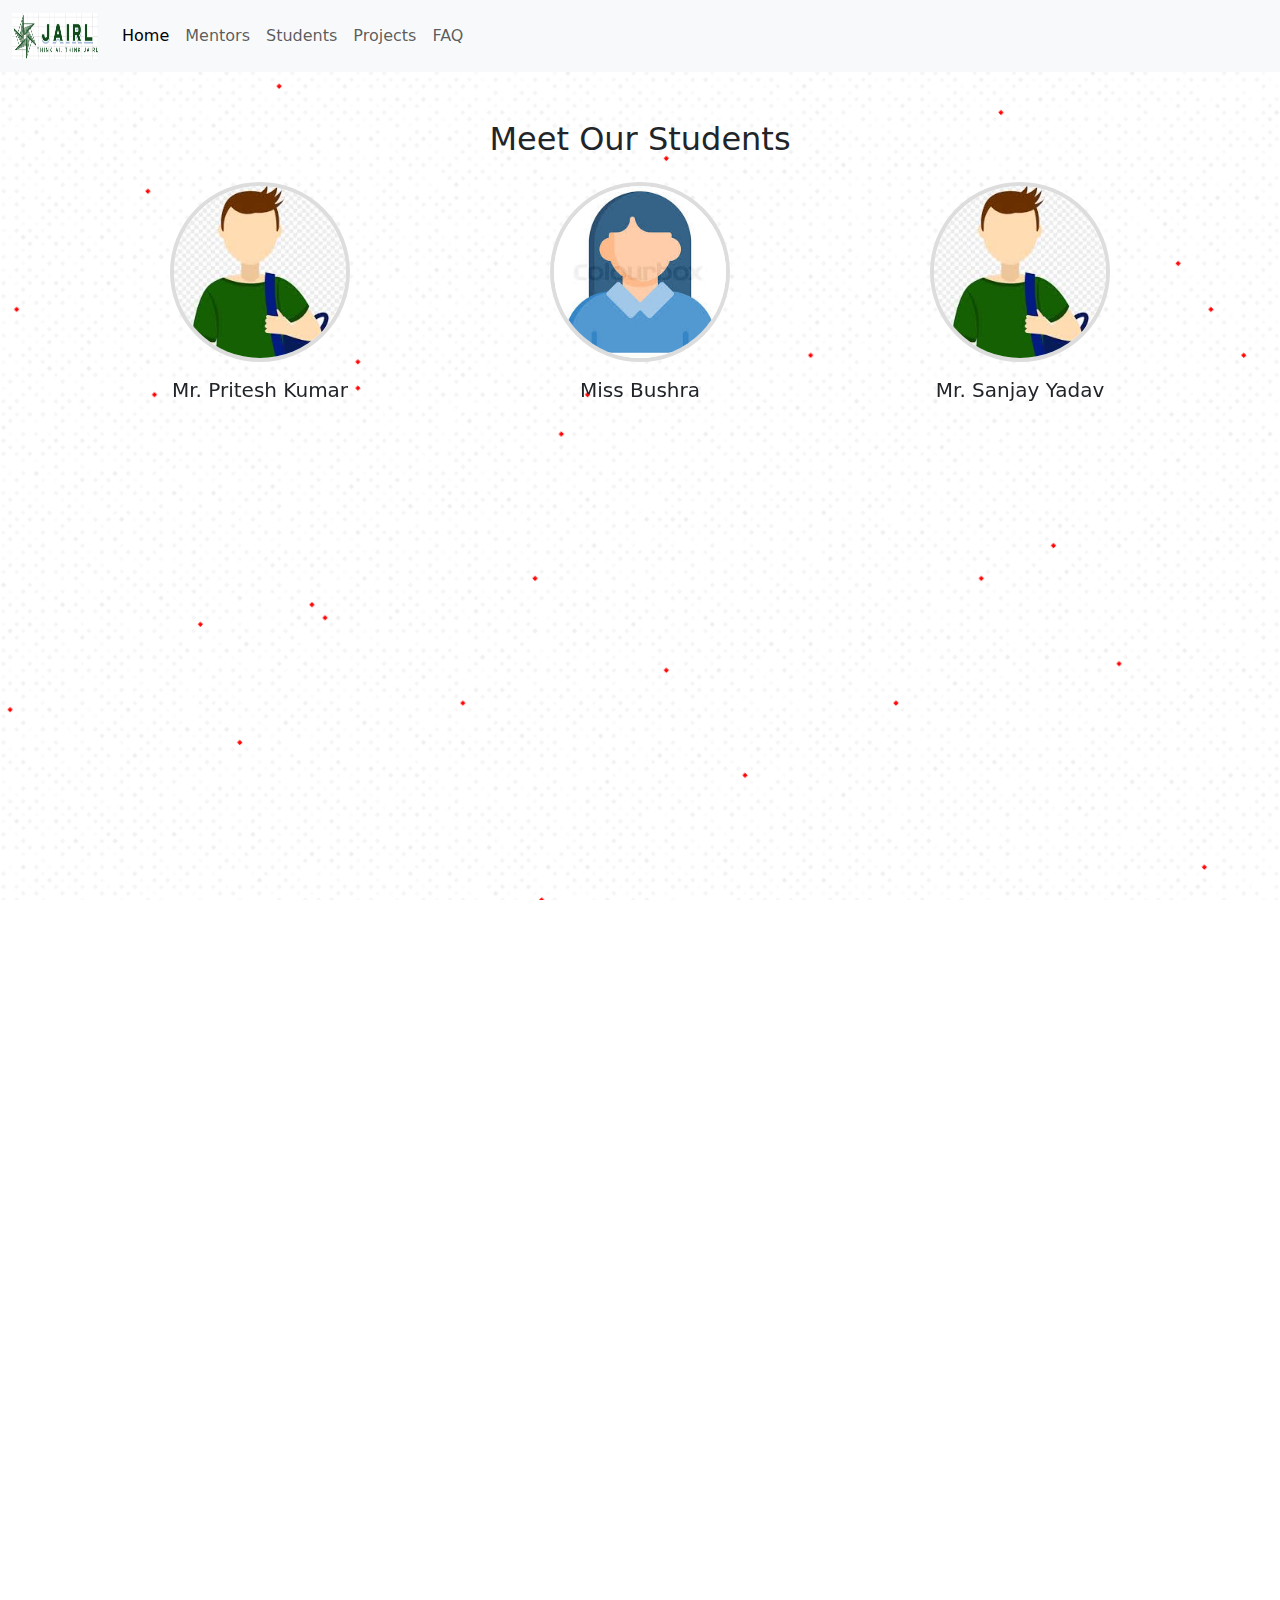
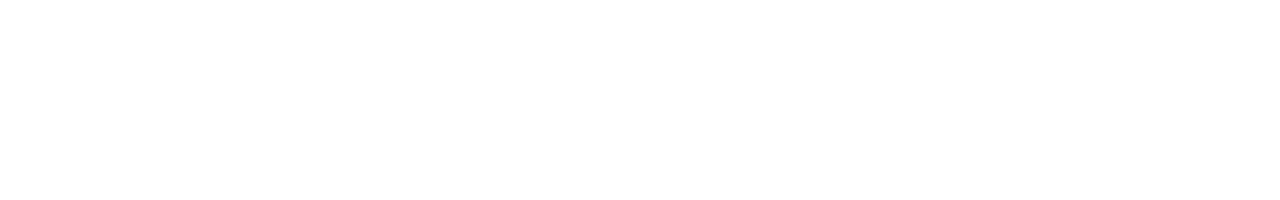
<file: students.html>
<!DOCTYPE html>
<html lang="en">
  <head>
    <meta charset="UTF-8" />
    <meta name="viewport" content="width=device-width, initial-scale=1.0" />
    <link rel="stylesheet" href="./CSS/normalize.css" />
    <link rel="stylesheet" href="./CSS/styles.css" />
    <link
      href="https://cdn.jsdelivr.net/npm/bootstrap@5.3.3/dist/css/bootstrap.min.css"
      rel="stylesheet"
      integrity="sha384-QWTKZyjpPEjISv5WaRU9OFeRpok6YctnYmDr5pNlyT2bRjXh0JMhjY6hW+ALEwIH"
      crossorigin="anonymous"
    />
    <link href="https://unpkg.com/aos@2.3.1/dist/aos.css" rel="stylesheet" />
    <link rel="icon" type="image/x-icon" href="/images/logoNoBg.png" />
    <title>JAIRL | Students</title>
  </head>

  <body>
    <nav class="navbar navbar-expand-sm bg-body-tertiary sticky-top">
      <div class="container-fluid">
        <a class="navbar-brand" href="index.html"
          ><img src="./images/logoNoBg.png" alt="" width="86" height="46"
        /></a>
        <button
          class="navbar-toggler"
          type="button"
          data-bs-toggle="collapse"
          data-bs-target="#navbarNav"
          aria-controls="navbarNav"
          aria-expanded="false"
          aria-label="Toggle navigation"
        >
          <span class="navbar-toggler-icon"></span>
        </button>
        <div class="collapse navbar-collapse" id="navbarNav">
          <ul class="navbar-nav">
            <li class="nav-item">
              <a class="nav-link active" aria-current="page" href="index.html"
                >Home</a
              >
            </li>
            <li class="nav-item">
              <a class="nav-link" href="mentors.html">Mentors</a>
            </li>
            <li class="nav-item">
              <a class="nav-link" href="students.html">Students</a>
            </li>
			<li class="nav-item">
              <a class="nav-link" href="projects.html">Projects</a>
            </li>
            <li class="nav-item">
              <a class="nav-link" href="FAQ.html">FAQ</a>
            </li>
          </ul>
        </div>
      </div>
    </nav>
    <div class="container mt-5">
      <h2 class="text-center mb-4">Meet Our Students </h2>
      <div class="row justify-content-center">
        <div class="col-md-4 text-center mb-4" data-aos="fade-right">
          <img
            src="images/students/nostudent.jpg"
            class="rounded-circle mentor-img"
            alt="Dr. Tabrej Khan"
          />
          <a
            class="mentor-profile-link h5"
            href="#"
          >
            <h5 class="mt-3">Mr. Pritesh Kumar</h5>
          </a>
          
        </div>
        <div class="col-md-4 text-center mb-4" data-aos="zoom-in-up">
          <img
            src="images/students/nogirls.jpg"
            class="rounded-circle mentor-img"
            alt="Dr. Iftikhar Tayubi"
          />
          <a
            class="mentor-profile-link h5"
            href="#"
          >
            <h5 class="mt-3">Miss Bushra </h5>
          </a>
          
        </div>
        <div class="col-md-4 text-center mb-4" data-aos="fade-left">
          <img
            src="images/students/nostudent.jpg"
            class="rounded-circle mentor-img"
            alt="Dr. Lal Bihari Barik"
          />
          <a
            class="mentor-profile-link h5"
            href="#"
          >
            <h5 class="mt-3">Mr. Sanjay Yadav</h5>
          </a>
          
        </div>
        
        
        
        
        
      </div>
    </div>
  </body>
  <script
    src="https://cdn.jsdelivr.net/npm/bootstrap@5.3.3/dist/js/bootstrap.bundle.min.js"
    integrity="sha384-YvpcrYf0tY3lHB60NNkmXc5s9fDVZLESaAA55NDzOxhy9GkcIdslK1eN7N6jIeHz"
    crossorigin="anonymous"
  ></script>
  <script src="https://unpkg.com/aos@2.3.1/dist/aos.js"></script>
  <script>
    AOS.init();
  </script>
</html>
</file>
<file: CSS/styles.css>
/*
background image from : https://www.svgbackgrounds.com/set/free-svg-backgrounds-and-patterns/
animation from : AOS animation https://michalsnik.github.io/aos/
*/

body{
    background-color: #ffffff;
    background-image: url("data:image/svg+xml,%3Csvg xmlns='http://www.w3.org/2000/svg' viewBox='0 0 2000 1500'%3E%3Cdefs%3E%3Crect stroke='%23ffffff' stroke-width='0.6' width='1' height='1' id='s'/%3E%3Cpattern id='a' width='3' height='3' patternUnits='userSpaceOnUse' patternTransform='rotate(45 1000 750) scale(14.5) translate(-931.03 -698.28)'%3E%3Cuse fill='%23fcfcfc' href='%23s' y='2'/%3E%3Cuse fill='%23fcfcfc' href='%23s' x='1' y='2'/%3E%3Cuse fill='%23fafafa' href='%23s' x='2' y='2'/%3E%3Cuse fill='%23fafafa' href='%23s'/%3E%3Cuse fill='%23f7f7f7' href='%23s' x='2'/%3E%3Cuse fill='%23f7f7f7' href='%23s' x='1' y='1'/%3E%3C/pattern%3E%3Cpattern id='b' width='7' height='11' patternUnits='userSpaceOnUse' patternTransform='rotate(45 1000 750) scale(14.5) translate(-931.03 -698.28)'%3E%3Cg fill='%23f5f5f5'%3E%3Cuse href='%23s'/%3E%3Cuse href='%23s' y='5' /%3E%3Cuse href='%23s' x='1' y='10'/%3E%3Cuse href='%23s' x='2' y='1'/%3E%3Cuse href='%23s' x='2' y='4'/%3E%3Cuse href='%23s' x='3' y='8'/%3E%3Cuse href='%23s' x='4' y='3'/%3E%3Cuse href='%23s' x='4' y='7'/%3E%3Cuse href='%23s' x='5' y='2'/%3E%3Cuse href='%23s' x='5' y='6'/%3E%3Cuse href='%23s' x='6' y='9'/%3E%3C/g%3E%3C/pattern%3E%3Cpattern id='h' width='5' height='13' patternUnits='userSpaceOnUse' patternTransform='rotate(45 1000 750) scale(14.5) translate(-931.03 -698.28)'%3E%3Cg fill='%23f5f5f5'%3E%3Cuse href='%23s' y='5'/%3E%3Cuse href='%23s' y='8'/%3E%3Cuse href='%23s' x='1' y='1'/%3E%3Cuse href='%23s' x='1' y='9'/%3E%3Cuse href='%23s' x='1' y='12'/%3E%3Cuse href='%23s' x='2'/%3E%3Cuse href='%23s' x='2' y='4'/%3E%3Cuse href='%23s' x='3' y='2'/%3E%3Cuse href='%23s' x='3' y='6'/%3E%3Cuse href='%23s' x='3' y='11'/%3E%3Cuse href='%23s' x='4' y='3'/%3E%3Cuse href='%23s' x='4' y='7'/%3E%3Cuse href='%23s' x='4' y='10'/%3E%3C/g%3E%3C/pattern%3E%3Cpattern id='c' width='17' height='13' patternUnits='userSpaceOnUse' patternTransform='rotate(45 1000 750) scale(14.5) translate(-931.03 -698.28)'%3E%3Cg fill='%23f2f2f2'%3E%3Cuse href='%23s' y='11'/%3E%3Cuse href='%23s' x='2' y='9'/%3E%3Cuse href='%23s' x='5' y='12'/%3E%3Cuse href='%23s' x='9' y='4'/%3E%3Cuse href='%23s' x='12' y='1'/%3E%3Cuse href='%23s' x='16' y='6'/%3E%3C/g%3E%3C/pattern%3E%3Cpattern id='d' width='19' height='17' patternUnits='userSpaceOnUse' patternTransform='rotate(45 1000 750) scale(14.5) translate(-931.03 -698.28)'%3E%3Cg fill='%23ffffff'%3E%3Cuse href='%23s' y='9'/%3E%3Cuse href='%23s' x='16' y='5'/%3E%3Cuse href='%23s' x='14' y='2'/%3E%3Cuse href='%23s' x='11' y='11'/%3E%3Cuse href='%23s' x='6' y='14'/%3E%3C/g%3E%3Cg fill='%23efefef'%3E%3Cuse href='%23s' x='3' y='13'/%3E%3Cuse href='%23s' x='9' y='7'/%3E%3Cuse href='%23s' x='13' y='10'/%3E%3Cuse href='%23s' x='15' y='4'/%3E%3Cuse href='%23s' x='18' y='1'/%3E%3C/g%3E%3C/pattern%3E%3Cpattern id='e' width='47' height='53' patternUnits='userSpaceOnUse' patternTransform='rotate(45 1000 750) scale(14.5) translate(-931.03 -698.28)'%3E%3Cg fill='%23FF0606'%3E%3Cuse href='%23s' x='2' y='5'/%3E%3Cuse href='%23s' x='16' y='38'/%3E%3Cuse href='%23s' x='46' y='42'/%3E%3Cuse href='%23s' x='29' y='20'/%3E%3C/g%3E%3C/pattern%3E%3Cpattern id='f' width='59' height='71' patternUnits='userSpaceOnUse' patternTransform='rotate(45 1000 750) scale(14.5) translate(-931.03 -698.28)'%3E%3Cg fill='%23FF0606'%3E%3Cuse href='%23s' x='33' y='13'/%3E%3Cuse href='%23s' x='27' y='54'/%3E%3Cuse href='%23s' x='55' y='55'/%3E%3C/g%3E%3C/pattern%3E%3Cpattern id='g' width='139' height='97' patternUnits='userSpaceOnUse' patternTransform='rotate(45 1000 750) scale(14.5) translate(-931.03 -698.28)'%3E%3Cg fill='%23FF0606'%3E%3Cuse href='%23s' x='11' y='8'/%3E%3Cuse href='%23s' x='51' y='13'/%3E%3Cuse href='%23s' x='17' y='73'/%3E%3Cuse href='%23s' x='99' y='57'/%3E%3C/g%3E%3C/pattern%3E%3C/defs%3E%3Crect fill='url(%23a)' width='100%25' height='100%25'/%3E%3Crect fill='url(%23b)' width='100%25' height='100%25'/%3E%3Crect fill='url(%23h)' width='100%25' height='100%25'/%3E%3Crect fill='url(%23c)' width='100%25' height='100%25'/%3E%3Crect fill='url(%23d)' width='100%25' height='100%25'/%3E%3Crect fill='url(%23e)' width='100%25' height='100%25'/%3E%3Crect fill='url(%23f)' width='100%25' height='100%25'/%3E%3Crect fill='url(%23g)' width='100%25' height='100%25'/%3E%3C/svg%3E");
    background-attachment: fixed;
    background-size: cover;
    margin: 10px;
    height: 200vh;  
	overflow-x: hidden;
	scrollbar-width: none;
}

.homeImg {
	width: 25rem;
	margin: 2rem;
}

.greetContainer {
	margin-top: 5rem;
	overflow: hidden;
}

.seperator {
	display: flex;
	flex-direction: column;
	justify-content: center;
	background-color: #009933;
	height: 5rem;
}

.socialLink {
	color: #cc1a16;
}

.social-container {
	width: 20rem;
	height: 20rem;
}

.greet-text {
	font-size: 12rem;
	color: #cc1a16;
}

::selection {
	color: white;
	background-color: #cc1a16;
}

.percentage {
	color: #16cc1a;
	font-size: 10rem;
	font-weight: bold;
}

.mentor-img {
	width: 180px;
	height: 180px;
	object-fit: cover;
	border: 4px solid #ddd;
}

.banner-img {
	max-height: 70vh;
	object-fit: cover;
	filter: brightness(65%);
}

.banner-text {
	font-size: 2.5rem;
}
.mentor-profile-link{
	text-decoration: none;
}
.mentor-profile-link:hover{
	color: #cc1a16;
	
}
</file>
